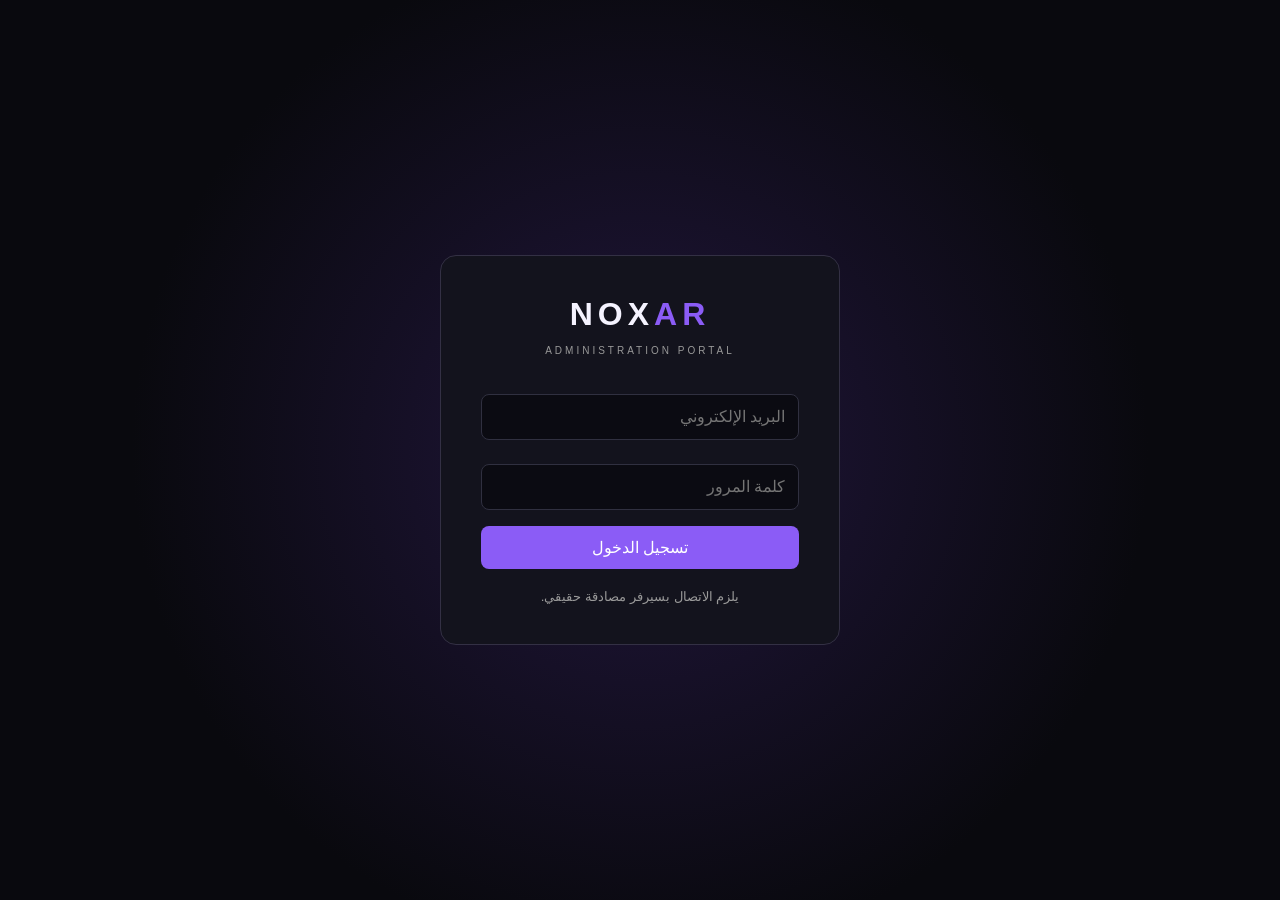
<file: admin.html>
<!DOCTYPE html>
<html lang="ar" dir="rtl">
<head>
<meta charset="UTF-8">
<meta name="viewport" content="width=device-width,initial-scale=1">
<title>NOXAR | Admin</title>
<link rel="stylesheet" href="admin.css">
</head>
<body>

<div class="login-screen" id="loginScreen">
  <div class="login-card">
    <div class="admin-logo">NOX<span>AR</span></div>
    <p>ADMINISTRATION PORTAL</p>
    <form id="loginForm">
      <input id="email" type="email" placeholder="البريد الإلكتروني" required>
      <input id="password" type="password" placeholder="كلمة المرور" required>
      <button type="submit">تسجيل الدخول</button>
    </form>
    <small id="loginMessage">يلزم الاتصال بسيرفر مصادقة حقيقي.</small>
  </div>
</div>

<div class="admin-app" id="adminApp" hidden>
  <aside class="sidebar">
    <div class="admin-logo">NOX<span>AR</span></div>
    <p class="side-label">MANAGEMENT</p>
    <button class="side-link active" data-page="dashboard">◈ لوحة التحكم</button>
    <button class="side-link" data-page="content">▣ المحتوى</button>
    <button class="side-link" data-page="upload">↑ إضافة محتوى</button>
    <button class="side-link" data-page="settings">⚙ الإعدادات</button>
    <button id="logoutButton" class="logout">تسجيل الخروج</button>
  </aside>

  <main class="admin-main">
    <header class="admin-header">
      <div>
        <span>NOXAR / ADMIN</span>
        <h1 id="pageTitle">لوحة التحكم</h1>
      </div>
      <span class="admin-badge">ADMINISTRATOR</span>
    </header>

    <section class="admin-page" id="dashboard">
      <div class="stats-grid">
        <div class="stat-card"><span>إجمالي المحتوى</span><strong id="totalCount">0</strong></div>
        <div class="stat-card"><span>منشور</span><strong id="publishedCount">0</strong></div>
        <div class="stat-card"><span>مسودات</span><strong id="draftCount">0</strong></div>
      </div>
      <div class="panel">
        <h2>آخر المحتويات</h2>
        <div id="recentContent"></div>
      </div>
    </section>

    <section class="admin-page" id="content" hidden>
      <div class="panel">
        <div class="panel-heading">
          <h2>إدارة المكتبة</h2>
          <button class="add-button" data-open-upload>+ إضافة محتوى</button>
        </div>
        <div class="table-wrap">
          <table>
            <thead>
              <tr>
                <th>العنوان</th>
                <th>التصنيف</th>
                <th>الحالة</th>
                <th>التحكم</th>
              </tr>
            </thead>
            <tbody id="contentTable"></tbody>
          </table>
        </div>
      </div>
    </section>

    <section class="admin-page" id="upload" hidden>
      <div class="panel upload-panel">
        <h2>إضافة محتوى جديد</h2>
        <form id="contentForm">
          <label>عنوان المحتوى</label>
          <input id="title" required maxlength="180">

          <label>الوصف</label>
          <textarea id="description" rows="4"></textarea>

          <label>التصنيف</label>
          <select id="category">
            <option value="movie">أفلام</option>
            <option value="anime">أنمي</option>
            <option value="education">تعليم</option>
            <option value="documentary">وثائقيات</option>
            <option value="cartoon">كرتون</option>
          </select>

          <label>رابط البوستر</label>
          <input id="poster" type="url" placeholder="https://...">

          <label>رابط الفيديو المباشر</label>
          <input id="videoUrl" type="url" placeholder="https://...">

          <label>نوع الفيديو</label>
          <select id="videoType">
            <option value="mp4">MP4</option>
            <option value="hls">HLS</option>
          </select>

          <label class="rights-check">
            <input type="checkbox" id="rights" required>
            أؤكد امتلاكي حقوق نشر وتوزيع هذا المحتوى أو امتلاكي ترخيصًا مناسبًا.
          </label>

          <button type="submit" class="add-button">حفظ المحتوى</button>
          <p id="formMessage"></p>
        </form>
      </div>
    </section>

    <section class="admin-page" id="settings" hidden>
      <div class="panel">
        <h2>إعدادات الاتصال</h2>
        <p>يتم تحديد عنوان API في ملف admin.js. لا تضع أسرار السيرفر داخل ملفات الواجهة.</p>
      </div>
    </section>
  </main>
</div>

<script type="module" src="admin.js"></script>
</body>
</html>
</file>
<file: admin.css>
* { box-sizing:border-box; }

body {
  margin:0;
  background:#09090e;
  color:#f5f3ff;
  font-family:'Cairo',Arial,sans-serif;
}

button,input,textarea,select { font:inherit; }
button { cursor:pointer; }

[hidden] { display:none !important; }

.login-screen {
  min-height:100vh;
  display:grid;
  place-items:center;
  padding:20px;
  background:radial-gradient(circle at center,#21163c,#09090e 65%);
}

.login-card {
  width:min(400px,100%);
  padding:40px;
  background:#13131d;
  border:1px solid #333044;
  border-radius:16px;
  text-align:center;
}

.admin-logo {
  font-size:32px;
  font-weight:900;
  letter-spacing:5px;
  direction:ltr;
  font-family:Arial,sans-serif;
}

.admin-logo span { color:#8b5cf6; }

.login-card > p {
  color:#999;
  font-size:10px;
  letter-spacing:3px;
  margin:12px 0 30px;
}

.login-card input,
.upload-panel input,
.upload-panel textarea,
.upload-panel select {
  width:100%;
  padding:13px;
  background:#0b0b12;
  color:white;
  border:1px solid #303040;
  border-radius:8px;
  margin:8px 0 16px;
  outline:none;
}

.login-card button,
.add-button {
  background:#8b5cf6;
  color:white;
  border:0;
  padding:12px 20px;
  border-radius:8px;
}

.login-card button { width:100%; }

.login-card small {
  display:block;
  margin-top:20px;
  color:#999;
}

.admin-app {
  min-height:100vh;
  display:grid;
  grid-template-columns:250px 1fr;
}

.sidebar {
  background:#11111a;
  border-left:1px solid #292938;
  padding:30px 18px;
  display:flex;
  flex-direction:column;
  gap:12px;
}

.side-label {
  color:#777;
  font-size:10px;
  letter-spacing:2px;
  margin-top:30px;
}

.side-link,.logout {
  background:transparent;
  border:0;
  text-align:right;
  color:#aaa;
  padding:14px;
  border-radius:8px;
}

.side-link:hover,.side-link.active {
  background:#211936;
  color:#c4b5fd;
}

.logout {
  margin-top:auto;
  color:#f87171;
}

.admin-main { padding:35px; min-width:0; }

.admin-header {
  display:flex;
  align-items:center;
  justify-content:space-between;
  margin-bottom:35px;
}

.admin-header span {
  color:#999;
  font-size:11px;
}

.admin-header h1 {
  font-size:27px;
  margin:8px 0;
}

.admin-badge {
  background:#211936;
  color:#c4b5fd !important;
  padding:9px 14px;
  border-radius:8px;
}

.stats-grid {
  display:grid;
  grid-template-columns:repeat(3,1fr);
  gap:18px;
  margin-bottom:25px;
}

.stat-card,.panel {
  background:#13131d;
  border:1px solid #292938;
  border-radius:12px;
  padding:22px;
}

.stat-card span { color:#999; font-size:12px; }
.stat-card strong {
  display:block;
  font-size:32px;
  margin-top:10px;
}

.panel h2 {
  font-size:18px;
  margin:0 0 20px;
}

.panel-heading {
  display:flex;
  justify-content:space-between;
  align-items:center;
  gap:10px;
}

.table-wrap { overflow-x:auto; }

table {
  width:100%;
  border-collapse:collapse;
  min-width:520px;
}

th,td {
  padding:15px 10px;
  text-align:right;
  border-bottom:1px solid #292938;
  font-size:12px;
}

th { color:#999; }

td button {
  background:#252033;
  color:white;
  border:1px solid #3b3152;
  border-radius:6px;
  padding:6px 10px;
  margin:2px;
}

.upload-panel { max-width:750px; }

.upload-panel label {
  display:block;
  color:#bbb;
  font-size:12px;
}

.rights-check {
  display:flex !important;
  align-items:center;
  gap:10px;
  margin:15px 0;
}

.rights-check input { width:auto; margin:0; }

#formMessage { color:#a78bfa; margin-top:15px; }

@media(max-width:750px) {
  .admin-app { grid-template-columns:1fr; }
  .sidebar {
    padding:15px;
    border-left:0;
    border-bottom:1px solid #292938;
  }
  .sidebar .admin-logo { font-size:24px; }
  .side-label { margin-top:8px; }
  .side-link,.logout { padding:9px; }
  .admin-main { padding:20px 13px; }
  .stats-grid { grid-template-columns:1fr; }
  .admin-header { align-items:flex-start; }
}
</file>
